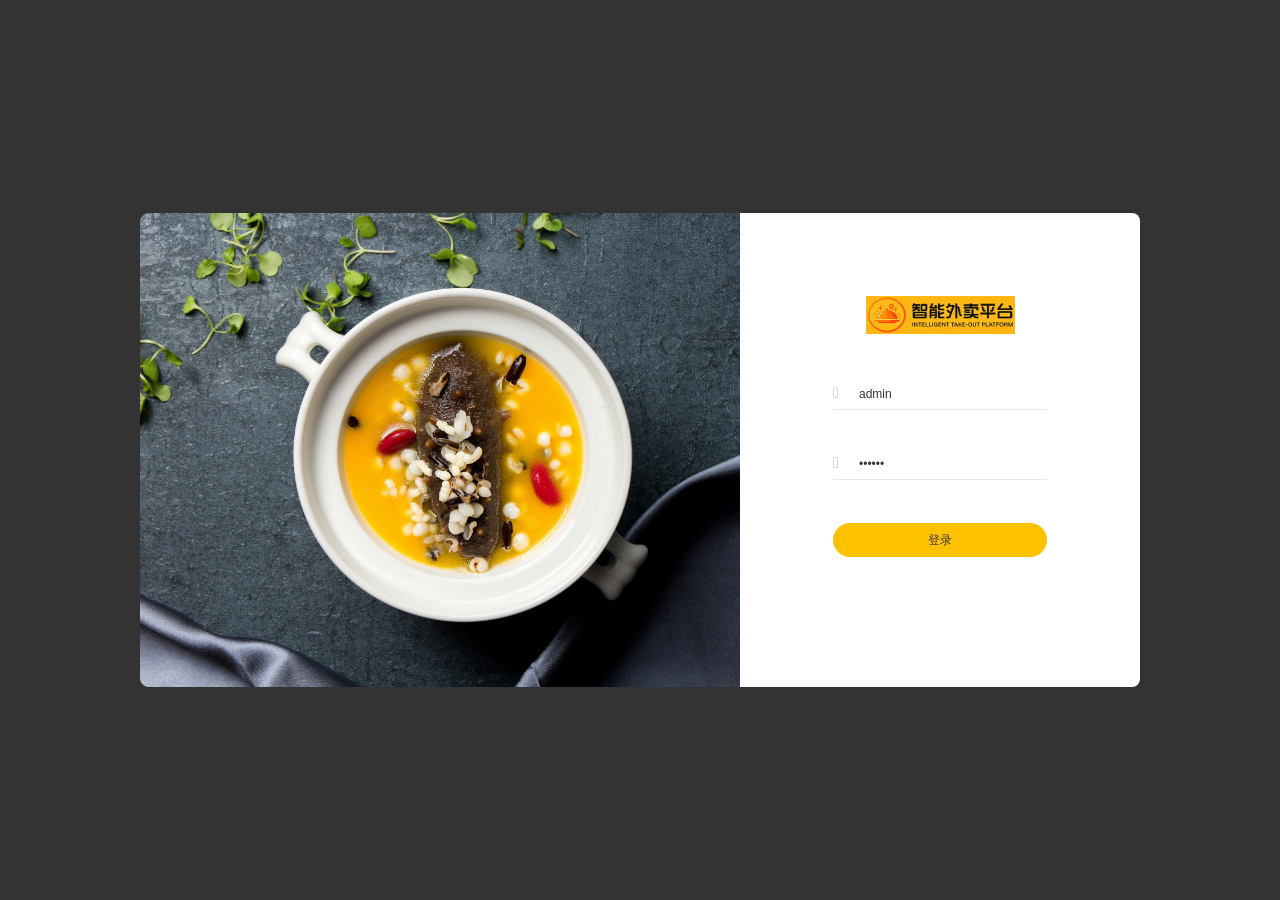
<file: frontend/index.html>
<!DOCTYPE html><html lang=en><head><meta charset=utf-8><meta http-equiv=X-UA-Compatible content="IE=edge"><meta name=viewport content="width=device-width,initial-scale=1"><!--[if IE]><link rel="icon" href="favicon.ico" type="image/x-icon" /><![endif]--><link rel="shortcut icon" href=favicon.ico type=image/x-icon><title>智能外卖平台</title><link href=css/404.6a750851.css rel=prefetch><link href=css/dashboard.8da8967e.css rel=prefetch><link href=css/login.f8377ced.css rel=prefetch><link href=css/shopTable.5fd29e98.css rel=prefetch><link href=js/404.c61770cf.js rel=prefetch><link href=js/dashboard.630a609e.js rel=prefetch><link href=js/login.90288d75.js rel=prefetch><link href=js/shopTable.fe534d8f.js rel=prefetch><link href=css/app.fd9b670b.css rel=preload as=style><link href=css/chunk-vendors.37cc3fbd.css rel=preload as=style><link href=js/app.d0aa4eb3.js rel=preload as=script><link href=js/chunk-vendors.9b7e46a0.js rel=preload as=script><link href=css/chunk-vendors.37cc3fbd.css rel=stylesheet><link href=css/app.fd9b670b.css rel=stylesheet><link rel=icon type=image/png sizes=32x32 href=img/icons/favicon-32x32.png><link rel=icon type=image/png sizes=16x16 href=img/icons/favicon-16x16.png><link rel=manifest href=manifest.json><meta name=theme-color content=#4DBA87><meta name=apple-mobile-web-app-capable content=no><meta name=apple-mobile-web-app-status-bar-style content=default><meta name=apple-mobile-web-app-title content="Vue Typescript Admin"><link rel=apple-touch-icon href=img/icons/apple-touch-icon-152x152.png><link rel=mask-icon href=img/icons/safari-pinned-tab.svg color=#4DBA87><meta name=msapplication-TileImage content=img/icons/msapplication-icon-144x144.png><meta name=msapplication-TileColor content=#000000></head><body><noscript><strong>We're sorry but doesn't work properly without JavaScript enabled. Please enable it to continue.</strong></noscript><div id=app></div><script src=js/chunk-vendors.9b7e46a0.js></script><script src=js/app.d0aa4eb3.js></script></body></html>
</file>
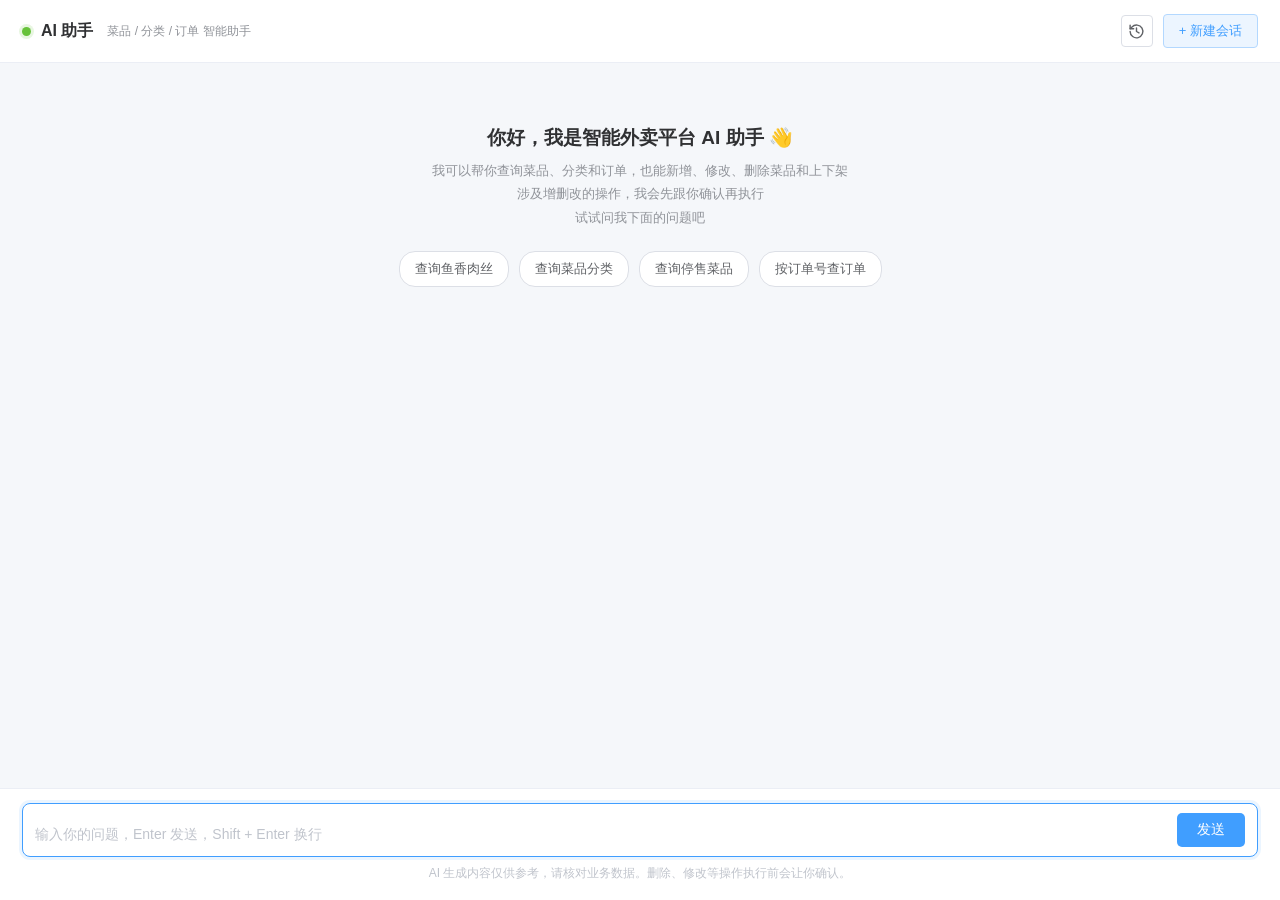
<file: frontend/ai-chat.html>
<!DOCTYPE html>
<html lang="zh-CN">
<head>
  <meta charset="UTF-8">
  <meta name="viewport" content="width=device-width, initial-scale=1.0">
  <title>AI 助手 - 智能外卖平台</title>
  <style>
    * { margin: 0; padding: 0; box-sizing: border-box; }

    html, body { height: 100%; }

    body {
      font-family: -apple-system, BlinkMacSystemFont, "Segoe UI", "PingFang SC",
                   "Hiragino Sans GB", "Microsoft YaHei", Arial, sans-serif;
      background: #f5f7fa;
      color: #303133;
      overflow: hidden;
    }

    .chat-app {
      display: flex;
      flex-direction: column;
      height: 100vh;
      background: #fff;
    }

    /* ---------- 顶部 ---------- */
    .chat-header {
      position: relative;
      z-index: 10;
      flex: 0 0 auto;
      display: flex;
      align-items: center;
      justify-content: space-between;
      padding: 14px 22px;
      border-bottom: 1px solid #ebeef5;
      background: #fff;
    }

    .chat-title {
      display: flex;
      align-items: center;
      gap: 10px;
      font-size: 16px;
      font-weight: 600;
      color: #303133;
    }

    .chat-title .dot {
      width: 9px;
      height: 9px;
      border-radius: 50%;
      background: #67c23a;
      box-shadow: 0 0 0 3px rgba(103, 194, 58, .15);
    }

    .chat-title .sub {
      font-size: 12px;
      font-weight: 400;
      color: #909399;
      margin-left: 4px;
    }

    /* ---------- 右上角操作区 ---------- */
    .header-actions {
      display: flex;
      align-items: center;
      gap: 10px;
    }

    .btn-new {
      padding: 7px 15px;
      font-size: 13px;
      color: #409eff;
      background: #ecf5ff;
      border: 1px solid #b3d8ff;
      border-radius: 4px;
      cursor: pointer;
      transition: all .2s;
      white-space: nowrap;
    }

    .btn-new:hover { background: #409eff; color: #fff; border-color: #409eff; }

    /* 历史会话图标按钮 */
    .history-wrap { position: relative; }

    .btn-history {
      display: flex;
      align-items: center;
      justify-content: center;
      width: 32px;
      height: 32px;
      padding: 0;
      color: #606266;
      background: #fff;
      border: 1px solid #dcdfe6;
      border-radius: 4px;
      cursor: pointer;
      transition: all .2s;
    }

    .btn-history:hover,
    .history-wrap:hover .btn-history,
    .history-wrap.open .btn-history {
      color: #409eff;
      border-color: #b3d8ff;
      background: #ecf5ff;
    }

    .btn-history svg { display: block; }

    /* 悬停下拉。外层只负责撑住鼠标移动路径（含 8px 透明间隙），
       样式都挂在里面的 .history-card 上 —— 否则鼠标从按钮移到面板的路上
       会短暂离开 hover 区域，面板一闪就没了。 */
    .history-panel {
      position: absolute;
      top: 100%;
      right: 0;
      padding-top: 8px;
      opacity: 0;
      visibility: hidden;
      transform: translateY(-4px);
      transition: opacity .18s, transform .18s, visibility .18s;
      z-index: 50;
    }

    .history-wrap:hover .history-panel,
    .history-wrap.open .history-panel {
      opacity: 1;
      visibility: visible;
      transform: translateY(0);
    }

    .history-card {
      width: 270px;
      background: #fff;
      border: 1px solid #ebeef5;
      border-radius: 8px;
      box-shadow: 0 6px 20px rgba(0, 0, 0, .1);
      overflow: hidden;
    }

    .panel-head {
      padding: 10px 12px;
      font-size: 12px;
      color: #909399;
      border-bottom: 1px solid #f2f3f5;
      background: #fafafa;
    }

    .session-list {
      max-height: 340px;
      overflow-y: auto;
      padding: 6px;
    }

    .session-list::-webkit-scrollbar { width: 6px; }
    .session-list::-webkit-scrollbar-thumb { background: #dcdfe6; border-radius: 3px; }

    .session-item {
      position: relative;
      padding: 9px 28px 9px 11px;
      margin-bottom: 2px;
      border-radius: 6px;
      cursor: pointer;
      transition: background .15s;
    }

    .session-item:hover { background: #f0f2f5; }
    .session-item.active { background: #ecf5ff; }

    .session-item .t {
      font-size: 13px;
      color: #303133;
      white-space: nowrap;
      overflow: hidden;
      text-overflow: ellipsis;
    }

    .session-item.active .t { color: #409eff; }

    .session-item .time {
      margin-top: 3px;
      font-size: 11px;
      color: #c0c4cc;
    }

    .session-del {
      position: absolute;
      right: 6px;
      top: 50%;
      transform: translateY(-50%);
      width: 20px;
      height: 20px;
      line-height: 18px;
      text-align: center;
      font-size: 15px;
      color: #c0c4cc;
      border-radius: 4px;
      opacity: 0;
      transition: all .15s;
    }

    .session-item:hover .session-del { opacity: 1; }
    .session-del:hover { color: #f56c6c; background: #fef0f0; }

    .session-empty {
      padding: 22px 12px;
      text-align: center;
      font-size: 12px;
      color: #c0c4cc;
      line-height: 1.8;
    }

    /* ---------- 消息区 ---------- */
    .chat-body {
      flex: 1 1 auto;
      overflow-y: auto;
      padding: 22px;
      background: #f5f7fa;
      scroll-behavior: smooth;
    }

    .chat-body::-webkit-scrollbar { width: 6px; }
    .chat-body::-webkit-scrollbar-thumb { background: #dcdfe6; border-radius: 3px; }
    .chat-body::-webkit-scrollbar-thumb:hover { background: #c0c4cc; }

    .msg {
      display: flex;
      gap: 11px;
      margin-bottom: 20px;
      align-items: flex-start;
    }

    .msg.user { flex-direction: row-reverse; }

    .avatar {
      flex: 0 0 auto;
      width: 34px;
      height: 34px;
      border-radius: 50%;
      display: flex;
      align-items: center;
      justify-content: center;
      font-size: 13px;
      font-weight: 600;
      color: #fff;
      user-select: none;
    }

    .msg.ai .avatar { background: linear-gradient(135deg, #409eff, #6fb4ff); }
    .msg.user .avatar { background: linear-gradient(135deg, #67c23a, #8fd46a); }

    .bubble {
      max-width: 74%;
      padding: 11px 15px;
      border-radius: 8px;
      font-size: 14px;
      line-height: 1.7;
      word-break: break-word;
      white-space: pre-wrap;
      box-shadow: 0 1px 3px rgba(0, 0, 0, .05);
    }

    .msg.ai .bubble {
      background: #fff;
      border: 1px solid #ebeef5;
      border-top-left-radius: 2px;
    }

    .msg.user .bubble {
      background: #409eff;
      color: #fff;
      border-top-right-radius: 2px;
    }

    .bubble pre {
      margin: 0;
      font-family: Consolas, Monaco, "Courier New", monospace;
      font-size: 13px;
      white-space: pre-wrap;
      word-break: break-word;
    }

    /* 打字光标 */
    .cursor {
      display: inline-block;
      width: 7px;
      height: 15px;
      background: #409eff;
      vertical-align: text-bottom;
      animation: blink 1s steps(2, start) infinite;
      margin-left: 2px;
    }

    @keyframes blink { to { visibility: hidden; } }

    /* 思考中动画 */
    .thinking { display: flex; gap: 5px; padding: 3px 0; }
    .thinking span {
      width: 7px; height: 7px; border-radius: 50%; background: #c0c4cc;
      animation: bounce 1.4s infinite ease-in-out both;
    }
    .thinking span:nth-child(1) { animation-delay: -.32s; }
    .thinking span:nth-child(2) { animation-delay: -.16s; }

    @keyframes bounce {
      0%, 80%, 100% { transform: scale(.6); opacity: .5; }
      40% { transform: scale(1); opacity: 1; }
    }

    /* ---------- 欢迎语 ---------- */
    .welcome {
      text-align: center;
      padding: 40px 20px 10px;
      color: #909399;
    }

    .welcome h2 {
      font-size: 19px;
      font-weight: 600;
      color: #303133;
      margin-bottom: 8px;
    }

    .welcome p { font-size: 13px; line-height: 1.8; }

    .chips {
      display: flex;
      flex-wrap: wrap;
      gap: 10px;
      justify-content: center;
      margin-top: 22px;
    }

    .chip {
      padding: 8px 15px;
      font-size: 13px;
      color: #606266;
      background: #fff;
      border: 1px solid #dcdfe6;
      border-radius: 16px;
      cursor: pointer;
      transition: all .2s;
    }

    .chip:hover {
      color: #409eff;
      border-color: #409eff;
      background: #ecf5ff;
      transform: translateY(-1px);
    }

    /* ---------- 输入区 ---------- */
    .chat-footer {
      flex: 0 0 auto;
      padding: 14px 22px 18px;
      border-top: 1px solid #ebeef5;
      background: #fff;
    }

    .input-wrap {
      display: flex;
      align-items: flex-end;
      gap: 11px;
      border: 1px solid #dcdfe6;
      border-radius: 8px;
      padding: 9px 12px;
      transition: border-color .2s, box-shadow .2s;
      background: #fff;
    }

    .input-wrap:focus-within {
      border-color: #409eff;
      box-shadow: 0 0 0 3px rgba(64, 158, 255, .1);
    }

    #input {
      flex: 1 1 auto;
      border: none;
      outline: none;
      resize: none;
      font-size: 14px;
      line-height: 1.6;
      font-family: inherit;
      color: #303133;
      max-height: 120px;
      min-height: 24px;
      background: transparent;
    }

    #input::placeholder { color: #c0c4cc; }

    .btn-send {
      flex: 0 0 auto;
      padding: 8px 20px;
      font-size: 14px;
      color: #fff;
      background: #409eff;
      border: none;
      border-radius: 5px;
      cursor: pointer;
      transition: background .2s;
    }

    .btn-send:hover:not(:disabled) { background: #66b1ff; }
    .btn-send:disabled { background: #a0cfff; cursor: not-allowed; }

    .tip {
      margin-top: 8px;
      font-size: 12px;
      color: #c0c4cc;
      text-align: center;
    }

    /* 错误提示 */
    .msg-error {
      max-width: 74%;
      padding: 11px 15px;
      border-radius: 8px;
      font-size: 13px;
      line-height: 1.6;
      background: #fef0f0;
      color: #f56c6c;
      border: 1px solid #fde2e2;
    }

    @media (max-width: 720px) {
      .bubble, .msg-error { max-width: 88%; }
    }
  </style>
</head>
<body>
  <div class="chat-app">

    <div class="chat-header">
      <div class="chat-title">
        <span class="dot"></span>
        AI 助手
        <span class="sub">菜品 / 分类 / 订单 智能助手</span>
      </div>

      <div class="header-actions">
        <!-- 历史会话：悬停展开 -->
        <div class="history-wrap" id="historyWrap">
          <button class="btn-history" id="btnHistory" title="历史会话" aria-label="历史会话">
            <svg viewBox="0 0 24 24" width="17" height="17" fill="none"
                 stroke="currentColor" stroke-width="2"
                 stroke-linecap="round" stroke-linejoin="round">
              <path d="M3 12a9 9 0 1 0 2.6-6.4L3 8"></path>
              <path d="M3 3v5h5"></path>
              <path d="M12 7v5l3.5 2"></path>
            </svg>
          </button>

          <div class="history-panel" id="historyPanel">
            <div class="history-card">
              <div class="panel-head">历史会话（最多保留 10 条）</div>
              <div class="session-list" id="sessionList"></div>
            </div>
          </div>
        </div>

        <button class="btn-new" id="btnNew">+ 新建会话</button>
      </div>
    </div>

    <div class="chat-body" id="chatBody"></div>

    <div class="chat-footer">
      <div class="input-wrap">
        <textarea id="input" rows="1" placeholder="输入你的问题，Enter 发送，Shift + Enter 换行"></textarea>
        <button class="btn-send" id="btnSend">发送</button>
      </div>
      <div class="tip">AI 生成内容仅供参考，请核对业务数据。删除、修改等操作执行前会让你确认。</div>
    </div>

  </div>

  <script>
  (function () {
    'use strict';

    var API_CHAT     = '/api/chat';           // 流式对话，经 nginx 转发到后端 /admin/chat
    var API_SESSIONS = '/api/chat/sessions';  // 会话列表
    var API_SESSION  = '/api/chat/session';   // 新建 / 删除单个会话

    var CURRENT_KEY  = 'sky_ai_memory_id';    // localStorage 里保存「当前选中的会话 id」

    var chatBody    = document.getElementById('chatBody');
    var sessionList = document.getElementById('sessionList');
    var historyWrap = document.getElementById('historyWrap');
    var btnHistory  = document.getElementById('btnHistory');
    var input       = document.getElementById('input');
    var btnSend     = document.getElementById('btnSend');
    var btnNew      = document.getElementById('btnNew');

    var sending     = false;
    var currentId   = null;   // 当前会话 id
    var welcomeEl   = null;   // 当前欢迎语节点，发消息时移除

    /* ---------- 基础工具 ---------- */

    function getCookie(name) {
      var m = document.cookie.match(new RegExp('(?:^|;\\s*)' + name + '=([^;]*)'));
      return m ? decodeURIComponent(m[1]) : '';
    }

    function escapeHtml(s) {
      return String(s)
        .replace(/&/g, '&amp;')
        .replace(/</g, '&lt;')
        .replace(/>/g, '&gt;')
        .replace(/"/g, '&quot;')
        .replace(/'/g, '&#39;');
    }

    // 后端按 system.txt 约定返回自然语言；万一是 JSON 就美化显示，否则原样转义输出
    function renderContent(text) {
      var trimmed = text.trim();
      if (trimmed.charAt(0) === '{' || trimmed.charAt(0) === '[') {
        try {
          var obj = JSON.parse(trimmed);
          return '<pre>' + escapeHtml(JSON.stringify(obj, null, 2)) + '</pre>';
        } catch (e) { /* 不是完整 JSON，按纯文本处理 */ }
      }
      return escapeHtml(text);
    }

    // 统一请求：带上 token，解开后端的 Result 包装
    async function api(url, options) {
      var token = getCookie('token');
      if (!token) {
        throw new Error('未检测到登录状态，请先在系统中登录');
      }
      options = options || {};
      options.headers = options.headers || {};
      options.headers['token'] = token;

      var resp = await fetch(url, options);
      if (resp.status === 401) {
        throw new Error('登录状态已失效，请重新登录');
      }
      if (!resp.ok) {
        throw new Error('HTTP ' + resp.status + ' ' + resp.statusText);
      }
      var body = await resp.json();
      if (body.code !== 1) {
        throw new Error(body.msg || '请求失败');
      }
      return body.data;
    }

    function scrollToBottom() {
      chatBody.scrollTop = chatBody.scrollHeight;
    }

    function setSending(state) {
      sending = state;
      btnSend.disabled = state;
      btnSend.textContent = state ? '回复中' : '发送';
    }

    /* ---------- 消息渲染 ---------- */

    function hideWelcome() {
      if (welcomeEl && welcomeEl.parentNode) {
        welcomeEl.parentNode.removeChild(welcomeEl);
      }
      welcomeEl = null;
    }

    function showWelcome(html) {
      hideWelcome();
      var box = document.createElement('div');
      box.className = 'welcome';
      box.innerHTML = html;
      chatBody.appendChild(box);
      welcomeEl = box;
      return box;
    }

    var DEFAULT_WELCOME =
      '<h2>你好，我是智能外卖平台 AI 助手 👋</h2>' +
      '<p>我可以帮你查询菜品、分类和订单，也能新增、修改、删除菜品和上下架<br>' +
      '涉及增删改的操作，我会先跟你确认再执行<br>试试问我下面的问题吧</p>' +
      '<div class="chips">' +
        '<div class="chip" data-q="查询鱼香肉丝的菜品信息">查询鱼香肉丝</div>' +
        '<div class="chip" data-q="查询所有菜品分类">查询菜品分类</div>' +
        '<div class="chip" data-q="查询所有停售的菜品">查询停售菜品</div>' +
        '<div class="chip" data-q="查询订单号 123456 的订单">按订单号查订单</div>' +
      '</div>';

    function clearBody() {
      chatBody.innerHTML = '';
      welcomeEl = null;
    }

    function addMessage(role, content, asHtml) {
      hideWelcome();

      var msg = document.createElement('div');
      msg.className = 'msg ' + role;

      var avatar = document.createElement('div');
      avatar.className = 'avatar';
      avatar.textContent = role === 'user' ? '我' : 'AI';

      var bubble = document.createElement('div');
      bubble.className = 'bubble';
      if (asHtml) {
        bubble.innerHTML = content;
      } else {
        bubble.textContent = content;
      }

      msg.appendChild(avatar);
      msg.appendChild(bubble);
      chatBody.appendChild(msg);
      scrollToBottom();
      return bubble;
    }

    function addError(text) {
      hideWelcome();
      var msg = document.createElement('div');
      msg.className = 'msg ai';

      var avatar = document.createElement('div');
      avatar.className = 'avatar';
      avatar.textContent = 'AI';

      var box = document.createElement('div');
      box.className = 'msg-error';
      box.textContent = text;

      msg.appendChild(avatar);
      msg.appendChild(box);
      chatBody.appendChild(msg);
      scrollToBottom();
    }

    /* ---------- 历史会话下拉 ---------- */

    function openPanel()  { historyWrap.classList.add('open'); }
    function closePanel() { historyWrap.classList.remove('open'); }

    function formatTime(ts) {
      if (!ts) return '';
      var d = new Date(ts);
      var now = new Date();
      var pad = function (n) { return n < 10 ? '0' + n : '' + n; };
      var hm = pad(d.getHours()) + ':' + pad(d.getMinutes());
      if (d.toDateString() === now.toDateString()) return hm;
      if (d.getFullYear() === now.getFullYear()) {
        return (d.getMonth() + 1) + '-' + d.getDate() + ' ' + hm;
      }
      return d.getFullYear() + '-' + (d.getMonth() + 1) + '-' + d.getDate();
    }

    function markActive() {
      Array.prototype.forEach.call(
        sessionList.querySelectorAll('.session-item'),
        function (el) {
          el.classList.toggle('active', el.getAttribute('data-id') === currentId);
        }
      );
    }

    function renderSessions(sessions) {
      sessionList.innerHTML = '';

      if (!sessions || !sessions.length) {
        var empty = document.createElement('div');
        empty.className = 'session-empty';
        empty.textContent = '暂无历史会话，发送第一条消息后就会出现在这里';
        sessionList.appendChild(empty);
        return;
      }

      sessions.forEach(function (s) {
        var item = document.createElement('div');
        item.className = 'session-item';
        item.setAttribute('data-id', s.memoryId);

        var title = document.createElement('div');
        title.className = 't';
        // 标题来自用户输入，必须用 textContent，避免 HTML 注入
        title.textContent = s.title || '新会话';
        title.title = s.title || '新会话';

        var time = document.createElement('div');
        time.className = 'time';
        time.textContent = formatTime(s.lastActiveTime);

        var del = document.createElement('span');
        del.className = 'session-del';
        del.textContent = '×';
        del.title = '删除该会话';
        del.addEventListener('click', function (e) {
          e.stopPropagation();
          removeSession(s.memoryId, s.title || '新会话');
        });

        item.appendChild(title);
        item.appendChild(time);
        item.appendChild(del);
        item.addEventListener('click', function () { selectSession(s.memoryId); });

        sessionList.appendChild(item);
      });

      markActive();
    }

    async function loadSessions() {
      try {
        var sessions = await api(API_SESSIONS);
        renderSessions(sessions);
        return sessions || [];
      } catch (err) {
        renderSessions([]);
        return [];
      }
    }

    /* ---------- 会话切换 ---------- */

    function setCurrentId(id) {
      currentId = id;
      try {
        if (id) {
          localStorage.setItem(CURRENT_KEY, id);
        } else {
          localStorage.removeItem(CURRENT_KEY);
        }
      } catch (e) { /* localStorage 不可用时忽略 */ }
      markActive();
    }

    async function selectSession(memoryId) {
      if (sending || memoryId === currentId) {
        closePanel();
        return;
      }

      setCurrentId(memoryId);
      closePanel();
      clearBody();

      var loading = addMessage('ai', '<div class="thinking"><span></span><span></span><span></span></div>', true);

      try {
        var messages = await api(API_SESSION + '/' + encodeURIComponent(memoryId) + '/messages');

        // 期间用户可能又切换了会话，丢弃这次的结果
        if (currentId !== memoryId) return;

        clearBody();

        if (!messages || !messages.length) {
          showWelcome('<h2>这个会话还没有内容</h2><p>直接提问即可继续这个会话</p>');
          return;
        }

        messages.forEach(function (m) {
          addMessage(m.role === 'user' ? 'user' : 'ai', m.content, false);
        });
      } catch (err) {
        if (loading && loading.parentNode) {
          loading.parentNode.removeChild(loading);
        }
        addError('加载会话失败：' + (err && err.message ? err.message : err));
      }
    }

    async function newSession() {
      if (sending) return;
      try {
        var memoryId = await api(API_SESSION, { method: 'POST' });
        setCurrentId(memoryId);
      } catch (err) {
        addError('新建会话失败：' + (err && err.message ? err.message : err));
        return;
      }
      closePanel();
      clearBody();
      showWelcome('<h2>新会话已开始 ✨</h2>' +
                  '<p>之前的对话上下文已切换，可以开始新的提问了</p>');
      input.focus();
    }

    async function removeSession(memoryId, title) {
      if (sending) return;
      if (!window.confirm('确定删除会话「' + title + '」吗？\n删除后该会话的对话记录无法找回。')) {
        return;
      }
      try {
        await api(API_SESSION + '/' + encodeURIComponent(memoryId), { method: 'DELETE' });
      } catch (err) {
        addError('删除会话失败：' + (err && err.message ? err.message : err));
        return;
      }
      // 删的是当前会话，就切到最新的一条；没有就开个新的
      if (memoryId === currentId) {
        setCurrentId(null);
        clearBody();
        var sessions = await loadSessions();
        if (sessions.length) {
          await selectSession(sessions[0].memoryId);
        } else {
          await newSession();
        }
      } else {
        await loadSessions();
      }
    }

    /* ---------- 发送逻辑 ---------- */

    async function send(question) {
      if (sending) return;
      question = (question || '').trim();
      if (!question) return;

      var token = getCookie('token');
      if (!token) {
        addError('未检测到登录状态，请先在系统中登录后再使用 AI 助手。');
        return;
      }

      // 还没有会话就先向后端要一个
      if (!currentId) {
        try {
          setCurrentId(await api(API_SESSION, { method: 'POST' }));
        } catch (err) {
          addError('新建会话失败：' + (err && err.message ? err.message : err));
          return;
        }
      }

      closePanel();
      addMessage('user', question, false);
      input.value = '';
      input.style.height = 'auto';
      setSending(true);

      // AI 气泡 + 思考动画
      var bubble = addMessage('ai', '<div class="thinking"><span></span><span></span><span></span></div>', true);
      var answer = '';
      var firstChunk = true;

      try {
        var url = API_CHAT
          + '?memoryId=' + encodeURIComponent(currentId)
          + '&memory='   + encodeURIComponent(question);

        var resp = await fetch(url, {
          method: 'GET',
          headers: { 'token': token }
        });

        if (!resp.ok) {
          throw new Error('HTTP ' + resp.status + ' ' + resp.statusText);
        }

        if (resp.body && typeof resp.body.getReader === 'function') {
          // 流式读取
          var reader  = resp.body.getReader();
          var decoder = new TextDecoder('utf-8');

          while (true) {
            var chunk = await reader.read();
            if (chunk.done) break;

            answer += decoder.decode(chunk.value, { stream: true });

            if (firstChunk) { firstChunk = false; bubble.innerHTML = ''; }
            bubble.innerHTML = renderContent(answer) + '<span class="cursor"></span>';
            scrollToBottom();
          }
        } else {
          // 浏览器不支持流式读取时的兜底
          answer = await resp.text();
        }

        if (!answer) {
          bubble.innerHTML = '<span style="color:#909399">（AI 没有返回内容）</span>';
        } else {
          bubble.innerHTML = renderContent(answer);
        }

      } catch (err) {
        if (firstChunk) {
          bubble.innerHTML = '';
        }
        if (bubble.parentNode) {
          bubble.parentNode.removeChild(bubble);
        }
        addError('请求失败：' + (err && err.message ? err.message : err) +
                 '\n请确认后端服务已启动。');
      } finally {
        setSending(false);
        scrollToBottom();
        input.focus();
        // 第一条消息发完后，这个会话才出现在列表里（标题也在这时生成）
        loadSessions();
      }
    }

    /* ---------- 事件绑定 ---------- */

    btnSend.addEventListener('click', function () { send(input.value); });

    input.addEventListener('keydown', function (e) {
      if (e.key === 'Enter' && !e.shiftKey) {
        e.preventDefault();
        send(input.value);
      }
    });

    // 高度自适应
    input.addEventListener('input', function () {
      input.style.height = 'auto';
      input.style.height = Math.min(input.scrollHeight, 120) + 'px';
    });

    // 快捷提问（用事件委托，欢迎语会被反复重建）
    chatBody.addEventListener('click', function (e) {
      var chip = e.target.closest ? e.target.closest('.chip') : null;
      if (chip) {
        send(chip.getAttribute('data-q'));
      }
    });

    // 悬停展开面板时刷新一次，保证列表是最新的
    historyWrap.addEventListener('mouseenter', function () { loadSessions(); });

    // 点击图标切换固定展开（触屏没有 hover，且点开后可移开鼠标不收起）
    btnHistory.addEventListener('click', function (e) {
      e.stopPropagation();
      if (historyWrap.classList.contains('open')) {
        closePanel();
      } else {
        openPanel();
        loadSessions();
      }
    });

    // 点击别处收起
    document.addEventListener('click', function (e) {
      if (!historyWrap.contains(e.target)) {
        closePanel();
      }
    });

    // Esc 收起
    document.addEventListener('keydown', function (e) {
      if (e.key === 'Escape') closePanel();
    });

    btnNew.addEventListener('click', newSession);

    /* ---------- 初始化 ---------- */

    (async function init() {
      try { currentId = localStorage.getItem(CURRENT_KEY); } catch (e) { currentId = null; }

      var sessions = await loadSessions();

      var exists = sessions.some(function (s) { return s.memoryId === currentId; });

      if (currentId && exists) {
        // 恢复上次的会话
        var saved = currentId;
        currentId = null;          // 置空，避免 selectSession 因为「相同 id」直接 return
        await selectSession(saved);
      } else if (sessions.length) {
        // 上次的会话已被淘汰/删除，回退到最近一条
        currentId = null;
        await selectSession(sessions[0].memoryId);
      } else {
        clearBody();
        showWelcome(DEFAULT_WELCOME);
      }

      input.focus();
    })();

  })();
  </script>
</body>
</html>
</file>
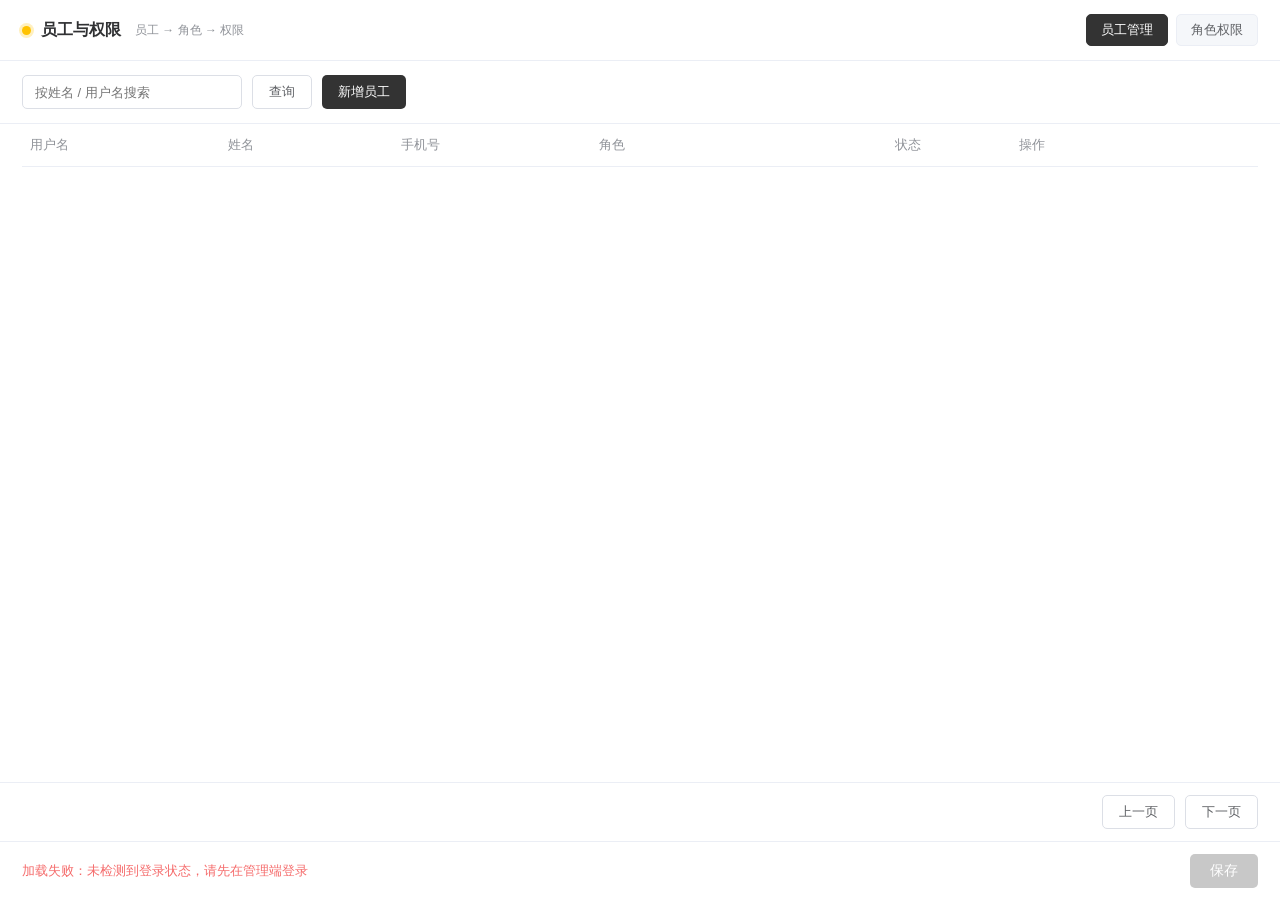
<file: frontend/employee.html>
<!DOCTYPE html>
<html lang="zh-CN">
<head>
  <meta charset="UTF-8">
  <meta name="viewport" content="width=device-width, initial-scale=1.0">
  <title>员工与权限 - 智能外卖平台</title>
  <style>
    * { margin: 0; padding: 0; box-sizing: border-box; }

    html, body { height: 100%; }

    body {
      font-family: -apple-system, BlinkMacSystemFont, "Segoe UI", "PingFang SC",
                   "Hiragino Sans GB", "Microsoft YaHei", Arial, sans-serif;
      font-size: 14px;
      color: #303133;
      background: #f5f7fa;
    }

    .app { display: flex; flex-direction: column; height: 100vh; background: #fff; }

    /* ---------- 顶部 ---------- */
    .header {
      flex: 0 0 auto;
      display: flex;
      align-items: center;
      justify-content: space-between;
      padding: 14px 22px;
      border-bottom: 1px solid #ebeef5;
    }

    .title { display: flex; align-items: center; gap: 10px; font-size: 16px; font-weight: 600; }

    .title .dot {
      width: 9px;
      height: 9px;
      border-radius: 50%;
      background: #ffc200;
      box-shadow: 0 0 0 3px rgba(255, 194, 0, .25);
    }

    .title .sub { font-size: 12px; font-weight: 400; color: #909399; margin-left: 4px; }

    .tabs { display: flex; gap: 8px; }

    .tab {
      padding: 6px 14px;
      font-size: 13px;
      color: #606266;
      background: #f5f7fa;
      border: 1px solid #ebeef5;
      border-radius: 5px;
      cursor: pointer;
    }

    .tab.active { color: #fff; background: #333333; border-color: #333333; }

    /* ---------- 主体 ---------- */
    .body { flex: 1 1 auto; display: flex; min-height: 0; }

    .pane { flex: 1 1 auto; display: flex; flex-direction: column; min-height: 0; }
    .pane.hidden { display: none; }

    /* 员工列表 */
    .toolbar {
      flex: 0 0 auto;
      display: flex;
      align-items: center;
      gap: 10px;
      padding: 14px 22px;
      border-bottom: 1px solid #ebeef5;
    }

    .input {
      height: 34px;
      padding: 0 12px;
      font-size: 13px;
      color: #303133;
      border: 1px solid #dcdfe6;
      border-radius: 5px;
      outline: none;
    }

    .input:focus { border-color: #333333; }

    .btn {
      padding: 8px 20px;
      font-size: 14px;
      color: #fff;
      background: #333333;
      border: none;
      border-radius: 5px;
      cursor: pointer;
      transition: background .2s;
    }

    .btn:hover:not(:disabled) { background: #4d4d4d; }
    .btn:disabled { background: #c8c8c8; cursor: not-allowed; }

    .btn-plain {
      height: 34px;
      padding: 0 16px;
      font-size: 13px;
      color: #606266;
      background: #fff;
      border: 1px solid #dcdfe6;
      border-radius: 5px;
      cursor: pointer;
    }

    .btn-plain:hover { color: #333333; border-color: #333333; }

    .table-wrap { flex: 1 1 auto; padding: 0 22px; overflow-y: auto; }

    table { width: 100%; border-collapse: collapse; }

    th, td {
      padding: 12px 8px;
      font-size: 13px;
      text-align: left;
      border-bottom: 1px solid #ebeef5;
    }

    th { color: #909399; font-weight: 400; }

    .chip {
      display: inline-block;
      padding: 1px 8px;
      margin-right: 4px;
      font-size: 12px;
      color: #333333;
      background: #f2f2f2;
      border-radius: 10px;
    }

    .chip.none { color: #c0c4cc; background: #f5f7fa; }

    .state { font-size: 12px; }
    .state.on { color: #67c23a; }
    .state.off { color: #f56c6c; }

    .op { margin-right: 12px; font-size: 13px; color: #333333; cursor: pointer; }
    .op:hover { text-decoration: underline; }

    .pager {
      flex: 0 0 auto;
      display: flex;
      align-items: center;
      justify-content: flex-end;
      gap: 10px;
      padding: 12px 22px;
      border-top: 1px solid #ebeef5;
    }

    .pager .info { font-size: 13px; color: #909399; margin-right: 6px; }

    /* 角色权限 */
    .split { flex: 1 1 auto; display: flex; min-height: 0; }

    .side {
      flex: 0 0 240px;
      padding: 12px;
      border-right: 1px solid #ebeef5;
      overflow-y: auto;
    }

    .side-head { padding: 6px 8px 10px; font-size: 12px; color: #909399; }

    .side-item {
      display: flex;
      align-items: center;
      justify-content: space-between;
      padding: 10px 12px;
      margin-bottom: 4px;
      border-radius: 6px;
      cursor: pointer;
    }

    .side-item:hover { background: #f5f7fa; }
    .side-item.active { background: #f2f2f2; color: #333333; }
    .side-item .code { font-size: 12px; color: #909399; }
    .side-item.active .code { color: #888888; }

    .main { flex: 1 1 auto; padding: 16px 20px; overflow-y: auto; }

    .group { margin-bottom: 14px; border: 1px solid #ebeef5; border-radius: 8px; }

    .group-head {
      display: flex;
      align-items: center;
      justify-content: space-between;
      padding: 10px 14px;
      font-size: 13px;
      font-weight: 600;
      background: #fafafa;
      border-bottom: 1px solid #ebeef5;
      border-radius: 8px 8px 0 0;
    }

    .group-head label { display: flex; align-items: center; gap: 6px; font-weight: 400; font-size: 12px; color: #909399; cursor: pointer; }

    .group-body { display: flex; flex-wrap: wrap; gap: 8px 18px; padding: 10px 14px; }

    .perm { display: flex; align-items: center; gap: 6px; font-size: 13px; color: #606266; }
    .perm input, .group-head input { cursor: pointer; accent-color: #333333; }
    .perm .pcode { font-size: 11px; color: #c0c4cc; }

    .empty { padding: 40px; text-align: center; font-size: 13px; color: #c0c4cc; }

    /* ---------- 弹窗 ---------- */
    .mask {
      position: fixed;
      inset: 0;
      display: flex;
      align-items: center;
      justify-content: center;
      background: rgba(0, 0, 0, .35);
    }

    .mask.hidden { display: none; }

    .dialog {
      width: 560px;
      background: #fff;
      border-radius: 8px;
      box-shadow: 0 8px 30px rgba(0, 0, 0, .15);
    }

    .dialog-head {
      padding: 16px 20px;
      font-size: 15px;
      font-weight: 600;
      border-bottom: 1px solid #ebeef5;
    }

    .form { display: flex; flex-wrap: wrap; gap: 14px 18px; padding: 18px 20px; }

    .form label { display: flex; flex-direction: column; gap: 6px; font-size: 13px; color: #606266; }
    .form label.half, .form .field.half { flex: 1 1 46%; }
    .form .field { display: flex; flex-direction: column; gap: 6px; font-size: 13px; color: #606266; }
    .form .field.full { flex: 1 1 100%; }
    .form label.full { flex: 1 1 100%; }
    .form input, .form select {
      height: 34px;
      padding: 0 10px;
      font-size: 13px;
      color: #303133;
      border: 1px solid #dcdfe6;
      border-radius: 5px;
      outline: none;
    }

    .form input:focus, .form select:focus { border-color: #333333; }

    .roles { display: flex; flex-wrap: wrap; gap: 8px 18px; padding-top: 2px; }

    .pick { padding: 0 20px 16px; }

    .pick-head { margin-bottom: 8px; font-size: 13px; color: #606266; }

    .pick .hint { display: block; margin-top: 8px; }

    .perm-groups {
      max-height: 240px;
      padding: 10px 12px;
      overflow-y: auto;
      border: 1px solid #ebeef5;
      border-radius: 8px;
    }
    .roles .perm { flex-direction: row; align-items: center; }

    .dialog-foot {
      display: flex;
      justify-content: flex-end;
      gap: 10px;
      padding: 14px 20px;
      border-top: 1px solid #ebeef5;
    }

    .hint { flex: 1 1 100%; font-size: 12px; color: #909399; }

    /* 必填项标题前的红星，与平台表单一致 */
    .form label.req > span::before {
      content: '*';
      margin-right: 4px;
      color: #f56c6c;
    }

    .tip { font-size: 12px; color: #909399; }

    .hidden { display: none; }

    /* ---------- 底部 ---------- */
    .footer {
      flex: 0 0 auto;
      display: flex;
      align-items: center;
      justify-content: space-between;
      padding: 12px 22px;
      border-top: 1px solid #ebeef5;
    }

    .status { font-size: 13px; color: #909399; }
    .status.ok { color: #67c23a; }
    .status.err { color: #f56c6c; }
  </style>
</head>
<body>
  <div class="app">

    <div class="header">
      <div class="title">
        <span class="dot"></span>
        员工与权限
        <span class="sub">员工 → 角色 → 权限</span>
      </div>

      <div class="tabs">
        <div class="tab active" data-tab="employee">员工管理</div>
        <div class="tab" data-tab="role">角色权限</div>
      </div>
    </div>

    <div class="body">

      <div class="pane" id="paneEmployee">
        <div class="toolbar">
          <input class="input" id="kw" placeholder="按姓名 / 用户名搜索" style="width:220px">
          <button class="btn-plain" id="btnSearch">查询</button>
          <button class="btn" id="btnAdd" style="height:34px;padding:0 16px;font-size:13px">新增员工</button>
        </div>

        <div class="table-wrap">
          <table>
            <thead>
              <tr>
                <th style="width:16%">用户名</th>
                <th style="width:14%">姓名</th>
                <th style="width:16%">手机号</th>
                <th style="width:24%">角色</th>
                <th style="width:10%">状态</th>
                <th style="width:20%">操作</th>
              </tr>
            </thead>
            <tbody id="empBody"></tbody>
          </table>
        </div>

        <div class="pager">
          <span class="info" id="pageInfo"></span>
          <button class="btn-plain" id="btnPrev">上一页</button>
          <button class="btn-plain" id="btnNext">下一页</button>
        </div>
      </div>

      <div class="pane hidden" id="paneRole">
        <div class="toolbar">
          <button class="btn" id="btnAddRole" style="height:34px;padding:0 16px;font-size:13px">新增角色</button>
          <span class="tip">自定义角色：自己命名并勾选权限点</span>
        </div>

        <div class="split">
          <div class="side" id="roleSide"></div>
          <div class="main" id="permMain"></div>
        </div>
      </div>

    </div>

    <div class="footer">
      <div class="status" id="status">加载中...</div>
      <button class="btn" id="btnSave" disabled>保存</button>
    </div>

  </div>

  <div class="mask hidden" id="mask">
    <div class="dialog">
      <div class="dialog-head" id="dlgTitle">新增员工</div>

      <div class="form">
        <label class="half req"><span>用户名</span><input id="fUsername"></label>
        <label class="half req"><span>姓名</span><input id="fName"></label>
        <label class="half req"><span>手机号</span><input id="fPhone"></label>
        <label class="half req"><span>性别</span>
          <select id="fSex">
            <option value="1">男</option>
            <option value="0">女</option>
          </select>
        </label>
        <label class="half req"><span>身份证号</span><input id="fIdNumber"></label>
        <label class="half"><span>登录密码</span><input id="fPassword" type="password" autocomplete="new-password"></label>
        <div class="field full">角色<div class="roles" id="fRoles"></div></div>
        <div class="hint" id="dlgHint">登录密码不填默认为 123456</div>
      </div>

      <div class="dialog-foot">
        <button class="btn-plain" id="btnCancel">取消</button>
        <button class="btn" id="btnOk">确定</button>
      </div>
    </div>
  </div>

  <div class="mask hidden" id="maskRole">
    <div class="dialog">
      <div class="dialog-head">新增角色</div>

      <div class="form">
        <label class="half req"><span>角色编码</span><input id="rCode" placeholder="大写字母，如 KITCHEN"></label>
        <label class="half req"><span>角色名称</span><input id="rName" placeholder="如 后厨"></label>
        <label class="full"><span>说明</span><input id="rDesc" placeholder="选填"></label>
      </div>

      <div class="pick">
        <div class="pick-head">权限</div>
        <div class="perm-groups" id="rPerms"></div>
        <div class="hint">可先勾好权限点，创建后立即生效；也可以创建完再在右侧调整</div>
      </div>

      <div class="dialog-foot">
        <button class="btn-plain" id="btnRoleCancel">取消</button>
        <button class="btn" id="btnRoleOk">确定</button>
      </div>
    </div>
  </div>

  <script>  (function () {
    'use strict';

    var API_EMP_PAGE   = '/api/employee/page';
    var API_EMP        = '/api/employee';          // 新增 POST / 编辑 PUT / 角色 GET PUT /{id}/roles
    var API_EMP_STATUS = '/api/employee/status/';  // ?id=
    var API_ROLE_LIST  = '/api/role/list';
    var API_ROLE       = '/api/role';              // /{id}/permissions
    var API_PERM_LIST  = '/api/permission/list';

    // 权限点按 code 前缀分组展示，顺序固定
    var GROUP_ORDER = ['dish', 'category', 'setmeal', 'order', 'employee', 'report', 'role', 'shop'];
    var GROUP_NAME  = {
      dish: '菜品', category: '分类', setmeal: '套餐', order: '订单',
      employee: '员工', report: '报表', role: '角色权限', shop: '店铺'
    };

    var statusEl  = document.getElementById('status');
    var empBody   = document.getElementById('empBody');
    var pageInfoEl = document.getElementById('pageInfo');
    var btnPrev   = document.getElementById('btnPrev');
    var btnNext   = document.getElementById('btnNext');
    var btnSave   = document.getElementById('btnSave');
    var btnOk     = document.getElementById('btnOk');
    var maskEl    = document.getElementById('mask');
    var roleSide  = document.getElementById('roleSide');
    var permMain  = document.getElementById('permMain');
    var roleBox   = document.getElementById('fRoles');
    var maskRoleEl  = document.getElementById('maskRole');
    var rolePermBox = document.getElementById('rPerms');
    var btnRoleOk   = document.getElementById('btnRoleOk');

    var paneEmployee = document.getElementById('paneEmployee');
    var paneRole     = document.getElementById('paneRole');

    var state = {
      tab: 'employee',
      roles: null,       // 全部角色
      perms: null,       // 全部权限点
      page: 1,
      pageSize: 10,
      keyword: '',
      total: 0,
      records: [],
      currentRoleId: null,
      checked: {},       // 角色权限页的勾选集合
      editing: null,     // 正在编辑的员工，null 表示新增
      editingRoles: [],  // 打开弹窗时该员工已有的角色
      newRoleChecked: {} // 新增角色弹窗里勾选的权限
    };

    /* ---------- 基础工具 ---------- */

    function getCookie(name) {
      var m = document.cookie.match(new RegExp('(?:^|;\\s*)' + name + '=([^;]*)'));
      return m ? decodeURIComponent(m[1]) : '';
    }

    function escapeHtml(s) {
      return String(s)
        .replace(/&/g, '&amp;')
        .replace(/</g, '&lt;')
        .replace(/>/g, '&gt;')
        .replace(/"/g, '&quot;')
        .replace(/'/g, '&#39;');
    }

    function errText(err) {
      return err && err.message ? err.message : String(err);
    }

    // 统一请求：带上 token，解开后端的 Result 包装
    async function api(url, options) {
      var token = getCookie('token');
      if (!token) {
        throw new Error('未检测到登录状态，请先在管理端登录');
      }

      options = options || {};
      options.headers = options.headers || {};
      options.headers['token'] = token;

      var resp = await fetch(url, options);
      if (resp.status === 401) {
        throw new Error('登录状态已失效，请重新登录');
      }

      var body = await resp.json();
      if (body.code !== 1) {
        throw new Error(body.msg || '请求失败');
      }
      return body.data;
    }

    function setStatus(text, type) {
      statusEl.textContent = text;
      statusEl.className = 'status' + (type ? ' ' + type : '');
    }

    function sameIds(a, b) {
      var s1 = a.slice().sort().join(',');
      var s2 = b.slice().sort().join(',');
      return s1 === s2;
    }

    // 清空勾选集合
    function resetStore(store) {
      Object.keys(store).forEach(function (key) {
        delete store[key];
      });
    }

    /* ---------- 员工管理 ---------- */

    async function loadRoles() {
      if (!state.roles) {
        state.roles = await api(API_ROLE_LIST);
      }
      return state.roles;
    }

    async function loadEmployees() {
      var url = API_EMP_PAGE + '?page=' + state.page + '&pageSize=' + state.pageSize;
      if (state.keyword) {
        url += '&name=' + encodeURIComponent(state.keyword);
      }

      var pageResult = await api(url);
      state.total = pageResult.total;
      state.records = pageResult.records || [];
      renderTable();
    }

    function renderTable() {
      if (!state.records.length) {
        empBody.innerHTML = '<tr><td colspan="6"><div class="empty">没有查询到员工</div></td></tr>';
      } else {
        empBody.innerHTML = state.records.map(function (emp) {
          var chips = (emp.roles && emp.roles.length)
            ? emp.roles.map(function (r) { return '<span class="chip">' + escapeHtml(r.name) + '</span>'; }).join('')
            : '<span class="chip none">未分配</span>';

          var onOff = emp.status === 1
            ? '<span class="op" data-act="disable" data-id="' + emp.id + '">禁用</span>'
            : '<span class="op" data-act="enable" data-id="' + emp.id + '">启用</span>';

          return '<tr>'
            + '<td>' + escapeHtml(emp.username) + '</td>'
            + '<td>' + escapeHtml(emp.name) + '</td>'
            + '<td>' + escapeHtml(emp.phone || '') + '</td>'
            + '<td>' + chips + '</td>'
            + '<td><span class="state ' + (emp.status === 1 ? 'on' : 'off') + '">'
            + (emp.status === 1 ? '启用' : '禁用') + '</span></td>'
            + '<td><span class="op" data-act="edit" data-id="' + emp.id + '">编辑</span>' + onOff + '</td>'
            + '</tr>';
        }).join('');
      }

      var pages = Math.max(1, Math.ceil(state.total / state.pageSize));
      pageInfoEl.textContent = '第 ' + state.page + ' / ' + pages + ' 页，共 ' + state.total + ' 条';
      btnPrev.disabled = state.page <= 1;
      btnNext.disabled = state.page >= pages;
    }

    function findEmployee(id) {
      var found = null;
      state.records.forEach(function (emp) {
        if (emp.id === id) {
          found = emp;
        }
      });
      return found;
    }

    /* ---------- 新增 / 编辑弹窗 ---------- */

    function renderRoleBox(selected) {
      roleBox.innerHTML = state.roles.map(function (r) {
        var checked = selected.indexOf(r.id) >= 0 ? ' checked' : '';
        return '<label class="perm"><input type="checkbox" value="' + r.id + '"' + checked + '>'
          + '<span>' + escapeHtml(r.name) + '</span></label>';
      }).join('');
    }

    function selectedRoles() {
      var ids = [];
      var boxes = roleBox.querySelectorAll('input');
      for (var i = 0; i < boxes.length; i++) {
        if (boxes[i].checked) {
          ids.push(Number(boxes[i].value));
        }
      }
      return ids;
    }

    async function openDialog(emp) {
      await loadRoles();

      state.editing = emp || null;
      state.editingRoles = emp && emp.roles ? emp.roles.map(function (r) { return r.id; }) : [];

      document.getElementById('dlgTitle').textContent = emp ? '编辑员工' : '新增员工';
      document.getElementById('dlgHint').textContent = emp
        ? '登录密码留空表示不修改；改完角色保存后，该员工下一次请求即刻生效'
        : '登录密码留空默认为 123456';

      document.getElementById('fUsername').value = emp ? emp.username : '';
      document.getElementById('fName').value = emp ? emp.name : '';
      document.getElementById('fPhone').value = emp ? (emp.phone || '') : '';
      document.getElementById('fSex').value = emp ? emp.sex : '1';
      document.getElementById('fIdNumber').value = emp ? (emp.idNumber || '') : '';
      // 密码不回显，留空即不改
      document.getElementById('fPassword').value = '';
      document.getElementById('fPassword').placeholder = emp ? '留空表示不修改' : '不填默认 123456';

      renderRoleBox(state.editingRoles);
      maskEl.classList.remove('hidden');
    }

    function closeDialog() {
      maskEl.classList.add('hidden');
      state.editing = null;
    }

    async function submitDialog() {
      var body = {
        username: document.getElementById('fUsername').value.trim(),
        name: document.getElementById('fName').value.trim(),
        phone: document.getElementById('fPhone').value.trim(),
        sex: document.getElementById('fSex').value,
        idNumber: document.getElementById('fIdNumber').value.trim()
      };

      // 密码不填就交给后端：新增用默认值，编辑保持原密码
      var password = document.getElementById('fPassword').value;
      if (password) {
        body.password = password;
      }

      if (!body.username || !body.name || !body.phone || !body.sex || !body.idNumber) {
        setStatus('带 * 的为必填项，请填写完整', 'err');
        return;
      }

      var roles = selectedRoles();
      var isEdit = !!state.editing;
      if (isEdit) {
        body.id = state.editing.id;
        // 角色没变就不提交，避免改自己的资料时被「不能修改自己的角色」拦下
        if (!sameIds(roles, state.editingRoles)) {
          body.roleIds = roles;
        }
      } else {
        body.roleIds = roles;
      }

      btnOk.disabled = true;
      try {
        await api(API_EMP, {
          method: isEdit ? 'PUT' : 'POST',
          headers: { 'Content-Type': 'application/json' },
          body: JSON.stringify(body)
        });
        closeDialog();
        await loadEmployees();
        setStatus(isEdit ? '员工信息已更新' : '员工已新增' + (password ? '' : '，默认密码 123456'), 'ok');
      } catch (err) {
        setStatus((isEdit ? '更新失败：' : '新增失败：') + errText(err), 'err');
      } finally {
        btnOk.disabled = false;
      }
    }

    /* ---------- 角色权限 ---------- */

    function buildGroups() {
      var bucket = {};
      (state.perms || []).forEach(function (p) {
        var prefix = p.code.split(':')[0];
        if (!bucket[prefix]) {
          bucket[prefix] = [];
        }
        bucket[prefix].push(p);
      });

      var groups = [];
      GROUP_ORDER.forEach(function (prefix) {
        if (bucket[prefix]) {
          groups.push({ prefix: prefix, name: GROUP_NAME[prefix] || prefix, items: bucket[prefix] });
        }
      });
      return groups;
    }

    function renderRoleSide() {
      roleSide.innerHTML = '<div class="side-head">角色（' + state.roles.length + '）</div>'
        + state.roles.map(function (r) {
            var active = state.currentRoleId === r.id ? ' active' : '';
            return '<div class="side-item' + active + '" data-id="' + r.id + '">'
              + '<span>' + escapeHtml(r.name) + '</span>'
              + '<span class="code">' + escapeHtml(r.code) + '</span>'
              + '</div>';
          }).join('');
    }

    function permsHtml(checked) {
      var groups = buildGroups();
      if (!groups.length) {
        return '<div class="empty">暂无可分配的权限点</div>';
      }

      return groups.map(function (g) {
        var allChecked = g.items.every(function (it) { return checked[it.id]; });

        var items = g.items.map(function (it) {
          return '<label class="perm">'
            + '<input type="checkbox" data-id="' + it.id + '"' + (checked[it.id] ? ' checked' : '') + '>'
            + '<span>' + escapeHtml(it.name) + '</span>'
            + '<span class="pcode">' + escapeHtml(it.code) + '</span>'
            + '</label>';
        }).join('');

        return '<div class="group" data-group="' + g.prefix + '">'
          + '<div class="group-head">'
          + '<span>' + escapeHtml(g.name) + '</span>'
          + '<label><input type="checkbox" data-all="' + g.prefix + '"' + (allChecked ? ' checked' : '') + '>全选</label>'
          + '</div>'
          + '<div class="group-body">' + items + '</div>'
          + '</div>';
      }).join('');
    }

    function renderPerms() {
      permMain.innerHTML = permsHtml(state.checked);
    }

    async function selectRole(id) {
      state.currentRoleId = id;
      resetStore(state.checked);
      renderRoleSide();
      btnSave.disabled = true;
      setStatus('加载中...');

      try {
        var ids = await api(API_ROLE + '/' + id + '/permissions');
        (ids || []).forEach(function (pid) { state.checked[pid] = true; });
        renderPerms();
        btnSave.disabled = false;
        setStatus('已加载，勾选后点击保存');
      } catch (err) {
        permMain.innerHTML = '';
        setStatus('加载失败：' + errText(err), 'err');
      }
    }

    async function savePermissions() {
      if (!state.currentRoleId) {
        return;
      }

      btnSave.disabled = true;
      setStatus('保存中...');

      var ids = Object.keys(state.checked)
        .filter(function (id) { return state.checked[id]; })
        .map(Number);

      try {
        await api(API_ROLE + '/' + state.currentRoleId + '/permissions', {
          method: 'PUT',
          headers: { 'Content-Type': 'application/json' },
          body: JSON.stringify({ permissionIds: ids })
        });
        setStatus('保存成功，该角色的员工缓存已失效', 'ok');
      } catch (err) {
        setStatus('保存失败：' + errText(err), 'err');
      } finally {
        btnSave.disabled = false;
      }
    }

    /* ---------- 新增角色弹窗 ---------- */

    async function openRoleDialog() {
      if (!state.perms) {
        try {
          state.perms = await api(API_PERM_LIST);
        } catch (err) {
          setStatus('权限点加载失败：' + errText(err), 'err');
          return;
        }
      }

      resetStore(state.newRoleChecked);
      document.getElementById('rCode').value = '';
      document.getElementById('rName').value = '';
      document.getElementById('rDesc').value = '';
      rolePermBox.innerHTML = permsHtml(state.newRoleChecked);
      maskRoleEl.classList.remove('hidden');
    }

    function closeRoleDialog() {
      maskRoleEl.classList.add('hidden');
    }

    async function submitRoleDialog() {
      var code = document.getElementById('rCode').value.trim();
      var name = document.getElementById('rName').value.trim();
      if (!code || !name) {
        setStatus('带 * 的为必填项，请填写完整', 'err');
        return;
      }

      var permissionIds = Object.keys(state.newRoleChecked)
        .filter(function (id) { return state.newRoleChecked[id]; })
        .map(Number);

      btnRoleOk.disabled = true;
      try {
        await api(API_ROLE, {
          method: 'POST',
          headers: { 'Content-Type': 'application/json' },
          body: JSON.stringify({
            code: code,
            name: name,
            description: document.getElementById('rDesc').value.trim(),
            permissionIds: permissionIds
          })
        });

        // 角色列表变了，重新拉取并选中刚建好的那个
        state.roles = null;
        await loadRoles();
        var created = state.roles.filter(function (r) { return r.code === code; })[0];

        closeRoleDialog();
        await selectRole(created ? created.id : state.currentRoleId);
        setStatus('角色已新增' + (permissionIds.length ? '，已分配 ' + permissionIds.length + ' 个权限点' : ''), 'ok');
      } catch (err) {
        setStatus('新增角色失败：' + errText(err), 'err');
      } finally {
        btnRoleOk.disabled = false;
      }
    }
    /* ---------- 交互 ---------- */

    document.querySelector('.tabs').addEventListener('click', async function (e) {
      var tab = e.target.closest('.tab');
      if (!tab) {
        return;
      }

      state.tab = tab.dataset.tab;
      var tabs = document.querySelectorAll('.tab');
      for (var i = 0; i < tabs.length; i++) {
        tabs[i].classList.toggle('active', tabs[i] === tab);
      }

      paneEmployee.classList.toggle('hidden', state.tab !== 'employee');
      paneRole.classList.toggle('hidden', state.tab !== 'role');
      btnSave.classList.toggle('hidden', state.tab !== 'role');

      if (state.tab === 'employee') {
        setStatus('共 ' + state.total + ' 名员工');
        return;
      }

      try {
        await loadRoles();
        if (!state.perms) {
          state.perms = await api(API_PERM_LIST);
        }
        renderRoleSide();
        if (state.currentRoleId) {
          await selectRole(state.currentRoleId);
        } else {
          permMain.innerHTML = '';
          setStatus('请选择左侧角色');
        }
      } catch (err) {
        setStatus('加载失败：' + errText(err), 'err');
      }
    });

    empBody.addEventListener('click', async function (e) {
      var op = e.target.closest('.op');
      if (!op) {
        return;
      }

      var id = Number(op.dataset.id);
      if (op.dataset.act === 'edit') {
        await openDialog(findEmployee(id));
        return;
      }

      var status = op.dataset.act === 'enable' ? 1 : 0;
      try {
        await api(API_EMP_STATUS + status + '?id=' + id, { method: 'POST' });
        await loadEmployees();
        setStatus(status === 1 ? '已启用' : '已禁用', 'ok');
      } catch (err) {
        setStatus('操作失败：' + errText(err), 'err');
      }
    });

    document.getElementById('btnSearch').addEventListener('click', async function () {
      state.keyword = document.getElementById('kw').value.trim();
      state.page = 1;
      try {
        await loadEmployees();
        setStatus('共 ' + state.total + ' 名员工');
      } catch (err) {
        setStatus('查询失败：' + errText(err), 'err');
      }
    });

    document.getElementById('kw').addEventListener('keydown', function (e) {
      if (e.key === 'Enter') {
        document.getElementById('btnSearch').click();
      }
    });

    document.getElementById('btnAdd').addEventListener('click', function () {
      openDialog(null);
    });

    document.getElementById('btnCancel').addEventListener('click', closeDialog);
    btnOk.addEventListener('click', submitDialog);

    btnPrev.addEventListener('click', async function () {
      if (state.page > 1) {
        state.page--;
        await loadEmployees();
      }
    });

    btnNext.addEventListener('click', async function () {
      state.page++;
      await loadEmployees();
    });

    btnSave.addEventListener('click', savePermissions);

    roleSide.addEventListener('click', function (e) {
      var item = e.target.closest('.side-item');
      if (item) {
        selectRole(Number(item.dataset.id));
      }
    });

    // 勾选权限：支持单点、整组全选，并同步组头的勾选态
    function onPermChange(container, store) {
      return function (e) {
        var el = e.target;
        if (el.type !== 'checkbox') {
          return;
        }

        var groups = buildGroups();

        if (el.dataset.all) {
          var group = groups.filter(function (g) { return g.prefix === el.dataset.all; })[0];
          if (group) {
            group.items.forEach(function (it) {
              if (el.checked) {
                store[it.id] = true;
              } else {
                delete store[it.id];
              }
            });
          }
          container.innerHTML = permsHtml(store);
          return;
        }

        var id = Number(el.dataset.id);
        if (el.checked) {
          store[id] = true;
        } else {
          delete store[id];
        }

        var box = el.closest('.group');
        if (box) {
          var group2 = groups.filter(function (g) { return g.prefix === box.dataset.group; })[0];
          var head = box.querySelector('.group-head input');
          if (group2 && head) {
            head.checked = group2.items.every(function (it) { return store[it.id]; });
          }
        }
      };
    }

    permMain.addEventListener('change', onPermChange(permMain, state.checked));
    rolePermBox.addEventListener('change', onPermChange(rolePermBox, state.newRoleChecked));

    document.getElementById('btnAddRole').addEventListener('click', openRoleDialog);
    document.getElementById('btnRoleCancel').addEventListener('click', closeRoleDialog);
    btnRoleOk.addEventListener('click', submitRoleDialog);
    /* ---------- 启动 ---------- */

    (async function init() {
      try {
        await loadEmployees();
        setStatus('共 ' + state.total + ' 名员工');
      } catch (err) {
        setStatus('加载失败：' + errText(err), 'err');
      }
    })();

  })();
  </script>
</body>
</html>
</file>
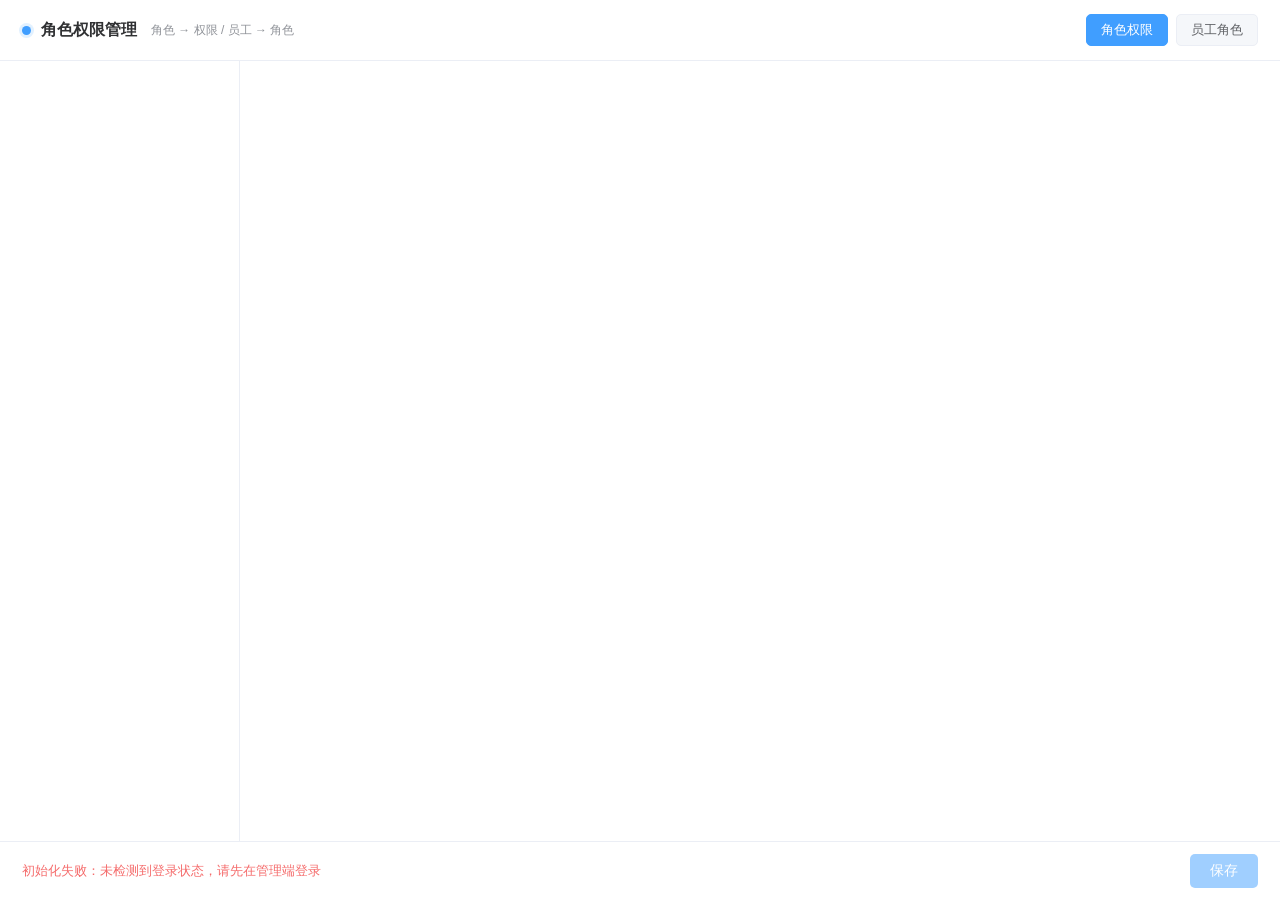
<file: frontend/rbac.html>
<!DOCTYPE html>
<html lang="zh-CN">
<head>
  <meta charset="UTF-8">
  <meta name="viewport" content="width=device-width, initial-scale=1.0">
  <title>角色权限管理 - 智能外卖平台</title>
  <style>
    * { margin: 0; padding: 0; box-sizing: border-box; }

    html, body { height: 100%; }

    body {
      font-family: -apple-system, BlinkMacSystemFont, "Segoe UI", "PingFang SC",
                   "Hiragino Sans GB", "Microsoft YaHei", Arial, sans-serif;
      font-size: 14px;
      color: #303133;
      background: #f5f7fa;
    }

    .app { display: flex; flex-direction: column; height: 100vh; background: #fff; }

    /* ---------- 顶部 ---------- */
    .header {
      flex: 0 0 auto;
      display: flex;
      align-items: center;
      justify-content: space-between;
      padding: 14px 22px;
      border-bottom: 1px solid #ebeef5;
    }

    .title { display: flex; align-items: center; gap: 10px; font-size: 16px; font-weight: 600; }

    .title .dot {
      width: 9px;
      height: 9px;
      border-radius: 50%;
      background: #409eff;
      box-shadow: 0 0 0 3px rgba(64, 158, 255, .15);
    }

    .title .sub { font-size: 12px; font-weight: 400; color: #909399; margin-left: 4px; }

    .tabs { display: flex; gap: 8px; }

    .tab {
      padding: 6px 14px;
      font-size: 13px;
      color: #606266;
      background: #f5f7fa;
      border: 1px solid #ebeef5;
      border-radius: 5px;
      cursor: pointer;
    }

    .tab.active { color: #fff; background: #409eff; border-color: #409eff; }

    /* ---------- 主体 ---------- */
    .body { flex: 1 1 auto; display: flex; min-height: 0; }

    .side {
      flex: 0 0 240px;
      padding: 12px;
      border-right: 1px solid #ebeef5;
      overflow-y: auto;
    }

    .side-head { padding: 6px 8px 10px; font-size: 12px; color: #909399; }

    .side-item {
      display: flex;
      align-items: center;
      justify-content: space-between;
      padding: 10px 12px;
      margin-bottom: 4px;
      border-radius: 6px;
      cursor: pointer;
    }

    .side-item:hover { background: #f5f7fa; }
    .side-item.active { background: #ecf5ff; color: #409eff; }
    .side-item .code { font-size: 12px; color: #909399; }
    .side-item.active .code { color: #79bbff; }

    .main { flex: 1 1 auto; padding: 16px 20px; overflow-y: auto; }

    /* ---------- 权限分组 ---------- */
    .group { margin-bottom: 14px; border: 1px solid #ebeef5; border-radius: 8px; }

    .group-head {
      display: flex;
      align-items: center;
      justify-content: space-between;
      padding: 10px 14px;
      font-size: 13px;
      font-weight: 600;
      background: #fafafa;
      border-bottom: 1px solid #ebeef5;
      border-radius: 8px 8px 0 0;
    }

    .group-head label { display: flex; align-items: center; gap: 6px; font-weight: 400; font-size: 12px; color: #909399; cursor: pointer; }

    .group-body { display: flex; flex-wrap: wrap; gap: 8px 18px; padding: 10px 14px; }

    .perm { display: flex; align-items: center; gap: 6px; font-size: 13px; color: #606266; }
    .perm input, .group-head input { cursor: pointer; }
    .perm .pcode { font-size: 11px; color: #c0c4cc; }

    .empty { padding: 40px; text-align: center; font-size: 13px; color: #c0c4cc; }

    /* ---------- 底部 ---------- */
    .footer {
      flex: 0 0 auto;
      display: flex;
      align-items: center;
      justify-content: space-between;
      padding: 12px 22px;
      border-top: 1px solid #ebeef5;
    }

    .status { font-size: 13px; color: #909399; }
    .status.ok { color: #67c23a; }
    .status.err { color: #f56c6c; }

    .btn {
      padding: 8px 20px;
      font-size: 14px;
      color: #fff;
      background: #409eff;
      border: none;
      border-radius: 5px;
      cursor: pointer;
      transition: background .2s;
    }

    .btn:hover:not(:disabled) { background: #66b1ff; }
    .btn:disabled { background: #a0cfff; cursor: not-allowed; }
  </style>
</head>
<body>
  <div class="app">

    <div class="header">
      <div class="title">
        <span class="dot"></span>
        角色权限管理
        <span class="sub">角色 → 权限 / 员工 → 角色</span>
      </div>

      <div class="tabs">
        <div class="tab active" data-tab="role">角色权限</div>
        <div class="tab" data-tab="employee">员工角色</div>
      </div>
    </div>

    <div class="body">
      <div class="side" id="side"></div>
      <div class="main" id="main"></div>
    </div>

    <div class="footer">
      <div class="status" id="status">请选择左侧条目</div>
      <button class="btn" id="btnSave" disabled>保存</button>
    </div>

  </div>

  <script>  (function () {
    'use strict';

    var API_ROLE_LIST = '/api/role/list';
    var API_ROLE      = '/api/role';              // /api/role/{id}/permissions
    var API_PERM_LIST = '/api/permission/list';
    var API_EMP_PAGE  = '/api/employee/page?page=1&pageSize=100';
    var API_EMP       = '/api/employee';          // /api/employee/{id}/roles

    // 权限点按 code 前缀分组展示，顺序固定
    var GROUP_ORDER = ['dish', 'category', 'setmeal', 'order', 'employee', 'report', 'role', 'shop'];
    var GROUP_NAME  = {
      dish: '菜品', category: '分类', setmeal: '套餐', order: '订单',
      employee: '员工', report: '报表', role: '角色权限', shop: '店铺'
    };

    var sideEl   = document.getElementById('side');
    var mainEl   = document.getElementById('main');
    var statusEl = document.getElementById('status');
    var btnSave  = document.getElementById('btnSave');

    var state = {
      tab: 'role',
      roles: null,        // 角色列表，懒加载
      employees: null,    // 员工列表，懒加载
      perms: null,        // 全部权限点，懒加载
      currentId: null,    // 当前选中的角色 / 员工 id
      checked: {}         // 当前勾选集合，{ id: true }
    };

    /* ---------- 基础工具 ---------- */

    function getCookie(name) {
      var m = document.cookie.match(new RegExp('(?:^|;\\s*)' + name + '=([^;]*)'));
      return m ? decodeURIComponent(m[1]) : '';
    }

    function escapeHtml(s) {
      return String(s)
        .replace(/&/g, '&amp;')
        .replace(/</g, '&lt;')
        .replace(/>/g, '&gt;')
        .replace(/"/g, '&quot;')
        .replace(/'/g, '&#39;');
    }

    function errText(err) {
      return err && err.message ? err.message : String(err);
    }

    // 统一请求：带上 token，解开后端的 Result 包装
    async function api(url, options) {
      var token = getCookie('token');
      if (!token) {
        throw new Error('未检测到登录状态，请先在管理端登录');
      }
      options = options || {};
      options.headers = options.headers || {};
      options.headers['token'] = token;

      var resp = await fetch(url, options);
      if (resp.status === 401) {
        throw new Error('登录状态已失效，请重新登录');
      }
      if (!resp.ok) {
        throw new Error('HTTP ' + resp.status + ' ' + resp.statusText);
      }
      var body = await resp.json();
      if (body.code !== 1) {
        throw new Error(body.msg || '请求失败');
      }
      return body.data;
    }

    function setStatus(text, type) {
      statusEl.textContent = text;
      statusEl.className = 'status' + (type ? ' ' + type : '');
    }

    function checkedIds() {
      return Object.keys(state.checked)
        .filter(function (id) { return state.checked[id]; })
        .map(Number);
    }

    /* ---------- 数据加载 ---------- */

    async function ensureData() {
      if (!state.roles) {
        state.roles = await api(API_ROLE_LIST);
      }
      if (state.tab === 'role') {
        if (!state.perms) {
          state.perms = await api(API_PERM_LIST);
        }
      } else if (!state.employees) {
        var page = await api(API_EMP_PAGE);
        state.employees = (page && page.records) ? page.records : (page || []);
      }
    }

    /* ---------- 渲染 ---------- */

    function renderSide() {
      var list = state.tab === 'role' ? state.roles : state.employees;
      var head = state.tab === 'role' ? '角色（' + list.length + '）' : '员工（' + list.length + '）';

      sideEl.innerHTML = '<div class="side-head">' + head + '</div>'
        + list.map(function (item) {
            var sub = state.tab === 'role' ? item.code : item.username;
            return '<div class="side-item" data-id="' + item.id + '">'
              + '<span>' + escapeHtml(item.name) + '</span>'
              + '<span class="code">' + escapeHtml(sub) + '</span>'
              + '</div>';
          }).join('');
    }

    // 角色页：权限点按模块分组；员工页：只有一组「角色」
    function buildGroups() {
      if (state.tab !== 'role') {
        return [{ prefix: 'role', name: '角色', items: state.roles }];
      }

      var bucket = {};
      state.perms.forEach(function (p) {
        var prefix = p.code.split(':')[0];
        if (!bucket[prefix]) {
          bucket[prefix] = [];
        }
        bucket[prefix].push(p);
      });

      var groups = [];
      GROUP_ORDER.forEach(function (prefix) {
        if (bucket[prefix]) {
          groups.push({ prefix: prefix, name: GROUP_NAME[prefix] || prefix, items: bucket[prefix] });
        }
      });
      return groups;
    }

    function renderMain() {
      var groups = buildGroups();
      if (!groups.length) {
        mainEl.innerHTML = '<div class="empty">暂无可分配的条目</div>';
        return;
      }

      mainEl.innerHTML = groups.map(function (g) {
        var allChecked = g.items.every(function (it) { return state.checked[it.id]; });

        var items = g.items.map(function (it) {
          return '<label class="perm">'
            + '<input type="checkbox" data-id="' + it.id + '"' + (state.checked[it.id] ? ' checked' : '') + '>'
            + '<span>' + escapeHtml(it.name) + '</span>'
            + '<span class="pcode">' + escapeHtml(it.code) + '</span>'
            + '</label>';
        }).join('');

        return '<div class="group" data-group="' + g.prefix + '">'
          + '<div class="group-head">'
          + '<span>' + escapeHtml(g.name) + '</span>'
          + '<label><input type="checkbox" data-all="' + g.prefix + '"' + (allChecked ? ' checked' : '') + '>全选</label>'
          + '</div>'
          + '<div class="group-body">' + items + '</div>'
          + '</div>';
      }).join('');
    }

    function highlightSide() {
      var items = sideEl.querySelectorAll('.side-item');
      for (var i = 0; i < items.length; i++) {
        var on = Number(items[i].dataset.id) === state.currentId;
        items[i].classList.toggle('active', on);
      }
    }

    /* ---------- 交互 ---------- */

    async function selectItem(id) {
      state.currentId = id;
      state.checked = {};
      highlightSide();
      btnSave.disabled = true;
      setStatus('加载中...');

      try {
        var ids = state.tab === 'role'
          ? await api(API_ROLE + '/' + id + '/permissions')
          : await api(API_EMP + '/' + id + '/roles');

        (ids || []).forEach(function (pid) { state.checked[pid] = true; });
        renderMain();
        btnSave.disabled = false;
        setStatus('已加载，勾选后点击保存');
      } catch (err) {
        mainEl.innerHTML = '';
        setStatus('加载失败：' + errText(err), 'err');
      }
    }

    mainEl.addEventListener('change', function (e) {
      var el = e.target;
      if (el.type !== 'checkbox') {
        return;
      }

      // 组内全选
      if (el.dataset.all) {
        var group = buildGroups().filter(function (g) { return g.prefix === el.dataset.all; })[0];
        if (group) {
          group.items.forEach(function (it) { state.checked[it.id] = el.checked; });
        }
        renderMain();
        return;
      }

      var id = Number(el.dataset.id);
      if (el.checked) {
        state.checked[id] = true;
      } else {
        delete state.checked[id];
      }

      // 同步当前组的全选框
      var box = el.closest('.group');
      if (box) {
        var group2 = buildGroups().filter(function (g) { return g.prefix === box.dataset.group; })[0];
        var head = box.querySelector('.group-head input');
        if (group2 && head) {
          head.checked = group2.items.every(function (it) { return state.checked[it.id]; });
        }
      }
    });

    sideEl.addEventListener('click', function (e) {
      var item = e.target.closest('.side-item');
      if (item) {
        selectItem(Number(item.dataset.id));
      }
    });

    btnSave.addEventListener('click', save);

    async function save() {
      if (!state.currentId) {
        return;
      }
      btnSave.disabled = true;
      setStatus('保存中...');

      var ids = checkedIds();
      try {
        if (state.tab === 'role') {
          await api(API_ROLE + '/' + state.currentId + '/permissions', {
            method: 'PUT',
            headers: { 'Content-Type': 'application/json' },
            body: JSON.stringify({ permissionIds: ids })
          });
          setStatus('已保存，持有该角色的员工权限缓存已刷新', 'ok');
        } else {
          await api(API_EMP + '/' + state.currentId + '/roles', {
            method: 'PUT',
            headers: { 'Content-Type': 'application/json' },
            body: JSON.stringify({ roleIds: ids })
          });
          setStatus('已保存，该员工的权限缓存已刷新', 'ok');
        }
      } catch (err) {
        setStatus('保存失败：' + errText(err), 'err');
      }
      btnSave.disabled = false;
    }

    /* ---------- 页签与初始化 ---------- */

    var tabs = document.querySelectorAll('.tab');
    for (var i = 0; i < tabs.length; i++) {
      tabs[i].addEventListener('click', function () {
        if (state.tab === this.dataset.tab) {
          return;
        }
        state.tab = this.dataset.tab;
        state.currentId = null;
        state.checked = {};
        mainEl.innerHTML = '';
        btnSave.disabled = true;

        for (var j = 0; j < tabs.length; j++) {
          tabs[j].classList.toggle('active', tabs[j] === this);
        }
        init();
      });
    }

    async function init() {
      setStatus('加载中...');
      try {
        await ensureData();
        renderSide();
        setStatus('请选择左侧条目');
      } catch (err) {
        sideEl.innerHTML = '';
        setStatus('初始化失败：' + errText(err), 'err');
      }
    }

    init();
  })();
  </script>
</body>
</html>
</file>
